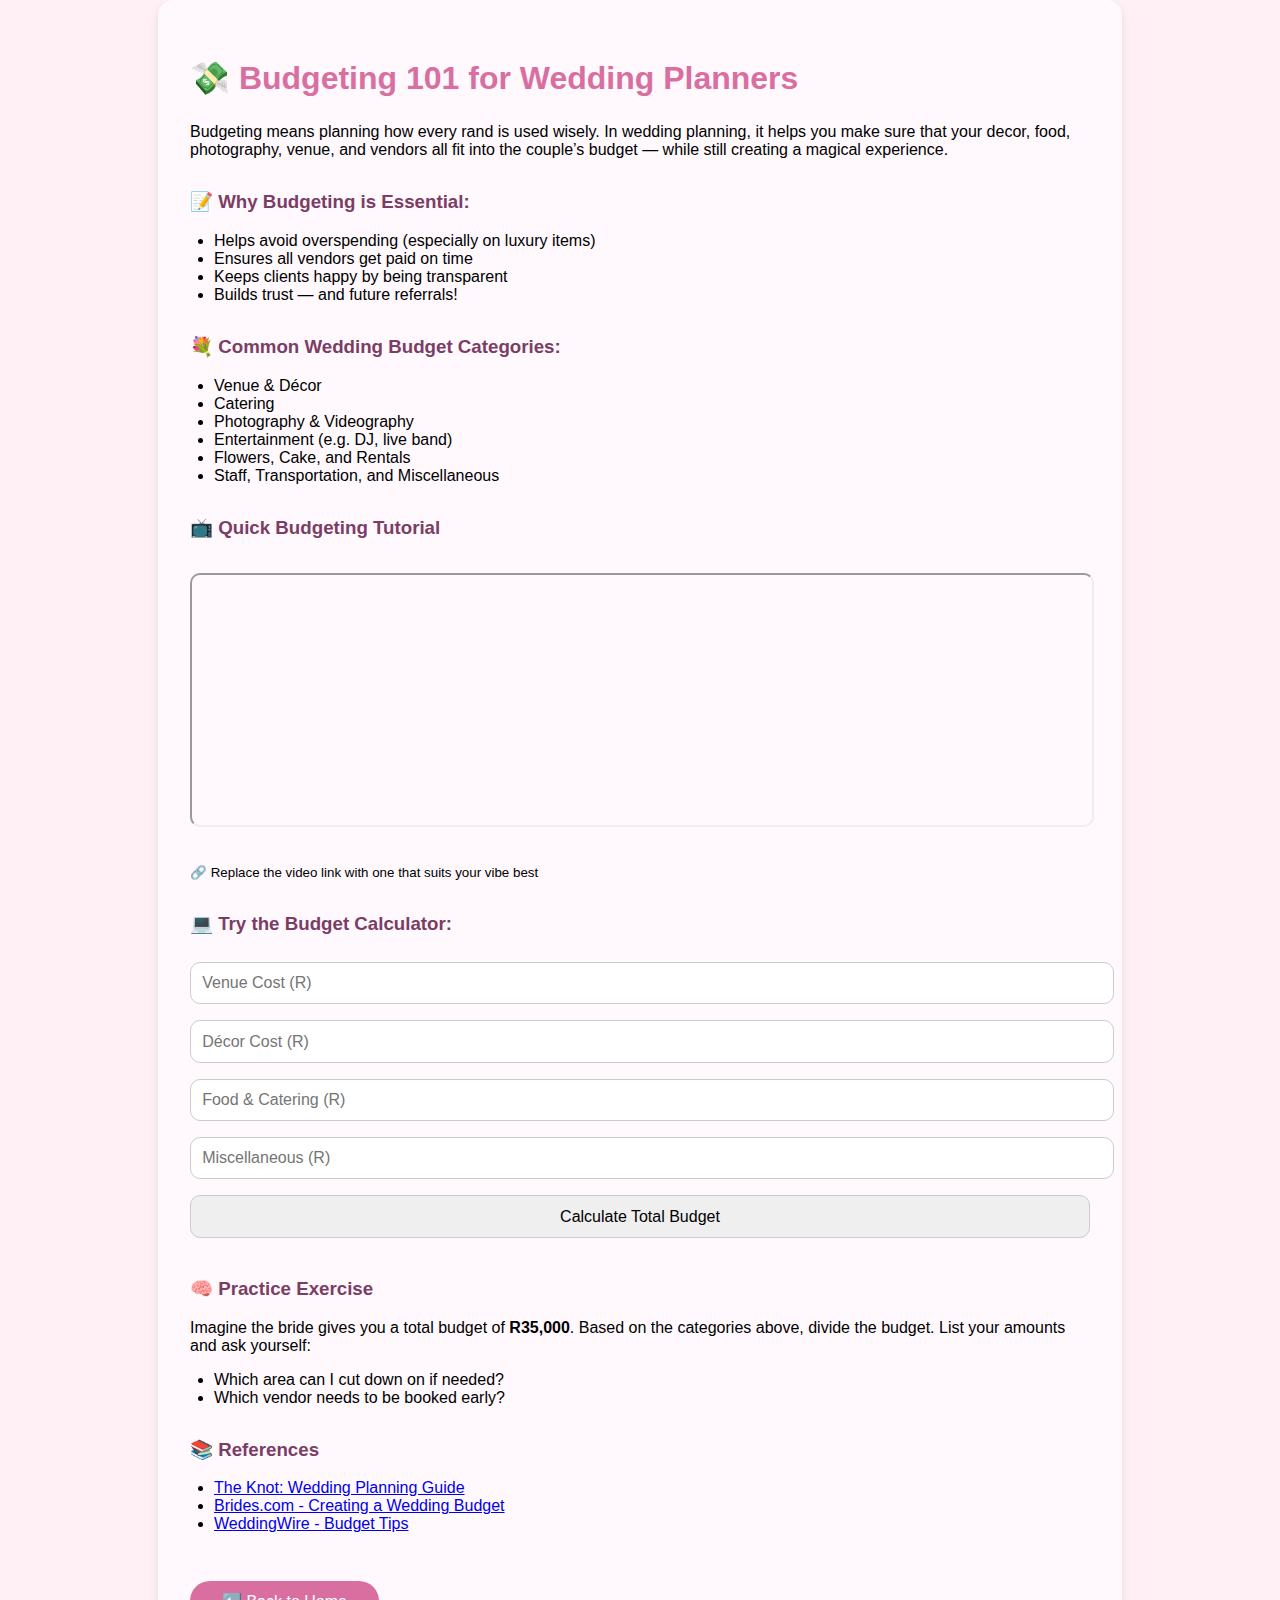
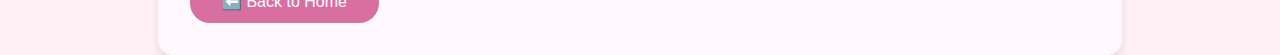
<file: budgeting.html>
<!DOCTYPE html>
<html lang="en">
<head>
  <meta charset="UTF-8" />
  <meta name="viewport" content="width=device-width, initial-scale=1.0"/>
  <title>Budgeting 101 - Flora Finance</title>
  <link rel="stylesheet" href="styles/budgeting.css" />
</head>
<body>
  <div class="container">
    <h2>💸 Budgeting 101 for Wedding Planners</h2>
    <p>Budgeting means planning how every rand is used wisely. In wedding planning, it helps you make sure that your decor, food, photography, venue, and vendors all fit into the couple’s budget — while still creating a magical experience.</p>

    <h3>📝 Why Budgeting is Essential:</h3>
    <ul>
      <li>Helps avoid overspending (especially on luxury items)</li>
      <li>Ensures all vendors get paid on time</li>
      <li>Keeps clients happy by being transparent</li>
      <li>Builds trust — and future referrals!</li>
    </ul>

    <h3>💐 Common Wedding Budget Categories:</h3>
    <ul>
      <li>Venue & Décor</li>
      <li>Catering</li>
      <li>Photography & Videography</li>
      <li>Entertainment (e.g. DJ, live band)</li>
      <li>Flowers, Cake, and Rentals</li>
      <li>Staff, Transportation, and Miscellaneous</li>
    </ul>

    <h3>📺 Quick Budgeting Tutorial</h3>
    <iframe src="https://www.youtube.com/embed/VIDEO_ID" title="Wedding Budgeting Guide"></iframe>
    <p><small>🔗 Replace the video link with one that suits your vibe best</small></p>

    <h3>💻 Try the Budget Calculator:</h3>
    <input type="number" id="venue" placeholder="Venue Cost (R)" />
    <input type="number" id="decor" placeholder="Décor Cost (R)" />
    <input type="number" id="food" placeholder="Food & Catering (R)" />
    <input type="number" id="misc" placeholder="Miscellaneous (R)" />
    <button onclick="calculateTotal()">Calculate Total Budget</button>
    <div class="calculator-result" id="total"></div>

    <h3>🧠 Practice Exercise</h3>
    <p>Imagine the bride gives you a total budget of <strong>R35,000</strong>. Based on the categories above, divide the budget. List your amounts and ask yourself:</p>
    <ul>
      <li>Which area can I cut down on if needed?</li>
      <li>Which vendor needs to be booked early?</li>
    </ul>

    <h3>📚 References</h3>
    <ul>
      <li><a href="https://www.theknot.com" target="_blank">The Knot: Wedding Planning Guide</a></li>
      <li><a href="https://www.brides.com/story/how-to-create-a-wedding-budget" target="_blank">Brides.com - Creating a Wedding Budget</a></li>
      <li><a href="https://www.weddingwire.com/wedding-ideas/how-to-create-a-wedding-budget" target="_blank">WeddingWire - Budget Tips</a></li>
    </ul>

    <a href="index.html" class="back-btn">⬅️ Back to Home</a>
  </div>

  <script src="scripts/budgeting.js"></script>
</body>
</html>
</file>
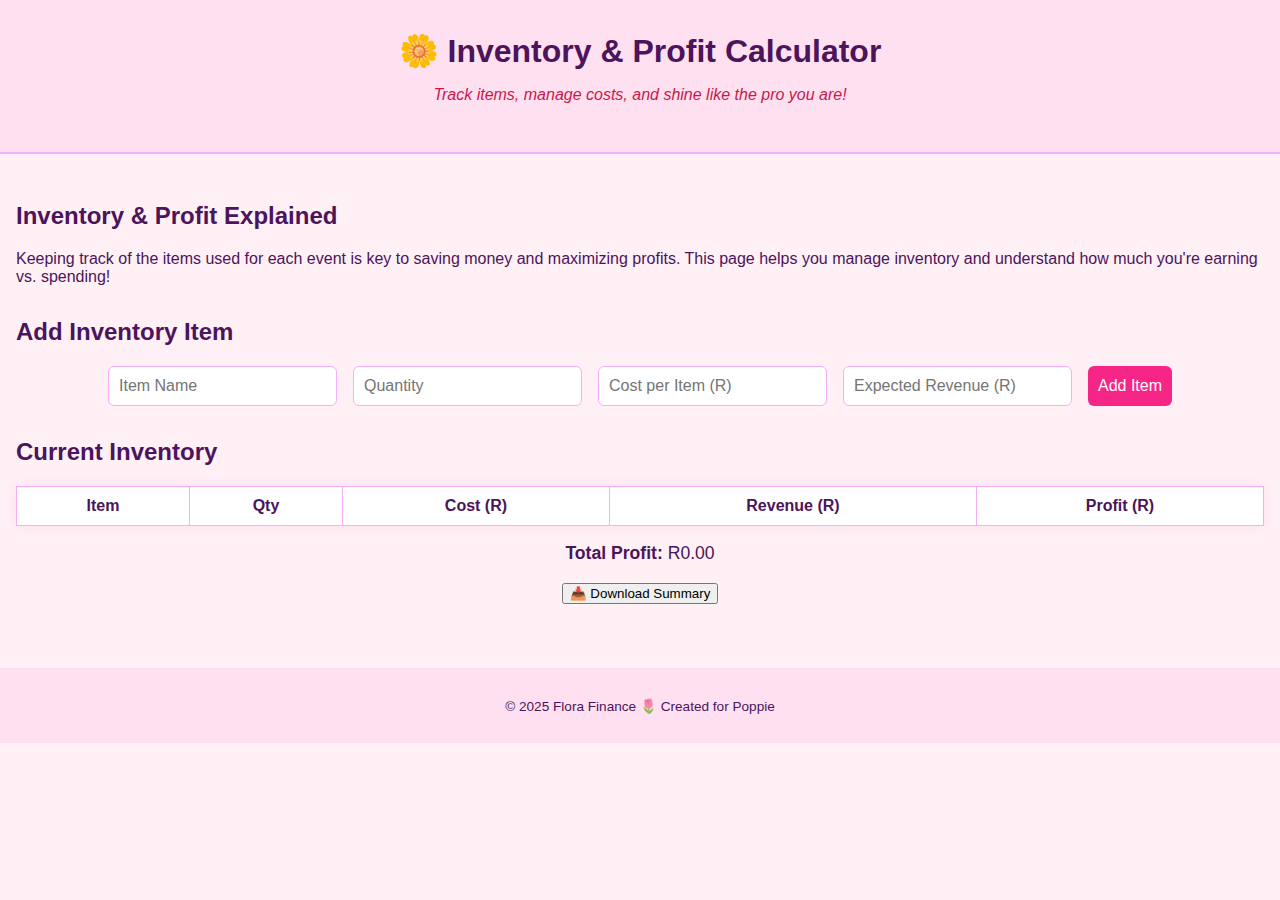
<file: inventory.html>
<!DOCTYPE html>
<html lang="en">
<head>
  <meta charset="UTF-8" />
  <meta name="viewport" content="width=device-width, initial-scale=1.0"/>
  <title>Inventory & Profit - Flora Finance</title>
  <link rel="stylesheet" href="styles/inventory.css" />
</head>
<body>
  <header>
    <h1>🌼 Inventory & Profit Calculator</h1>
    <p class="subtitle">Track items, manage costs, and shine like the pro you are!</p>
  </header>

  <main>
    <section class="info">
      <h2>Inventory & Profit Explained</h2>
      <p>
        Keeping track of the items used for each event is key to saving money and maximizing profits.
        This page helps you manage inventory and understand how much you're earning vs. spending!
      </p>
    </section>

    <section class="inventory-form">
      <h2>Add Inventory Item</h2>
      <form id="inventoryForm">
        <input type="text" id="itemName" placeholder="Item Name" required />
        <input type="number" id="itemQty" placeholder="Quantity" required />
        <input type="number" id="itemCost" placeholder="Cost per Item (R)" required />
        <input type="number" id="expectedRevenue" placeholder="Expected Revenue (R)" required />
        <button type="submit">Add Item</button>
      </form>
    </section>

    <section class="inventory-table">
      <h2>Current Inventory</h2>
      <table>
        <thead>
          <tr>
            <th>Item</th>
            <th>Qty</th>
            <th>Cost (R)</th>
            <th>Revenue (R)</th>
            <th>Profit (R)</th>
          </tr>
        </thead>
        <tbody id="inventoryTableBody">
          <!-- Items will appear here -->
        </tbody>
      </table>
      <div class="summary">
        <p><strong>Total Profit:</strong> R<span id="totalProfit">0.00</span></p>
        <button onclick="downloadInventory()">📥 Download Summary</button>
      </div>
    </section>
  </main>

  <footer>
    <p>&copy; 2025 Flora Finance 🌷 Created for Poppie </p>
  </footer>

  <script src="scripts/inventory.js"></script>
</body>
</html>
</file>
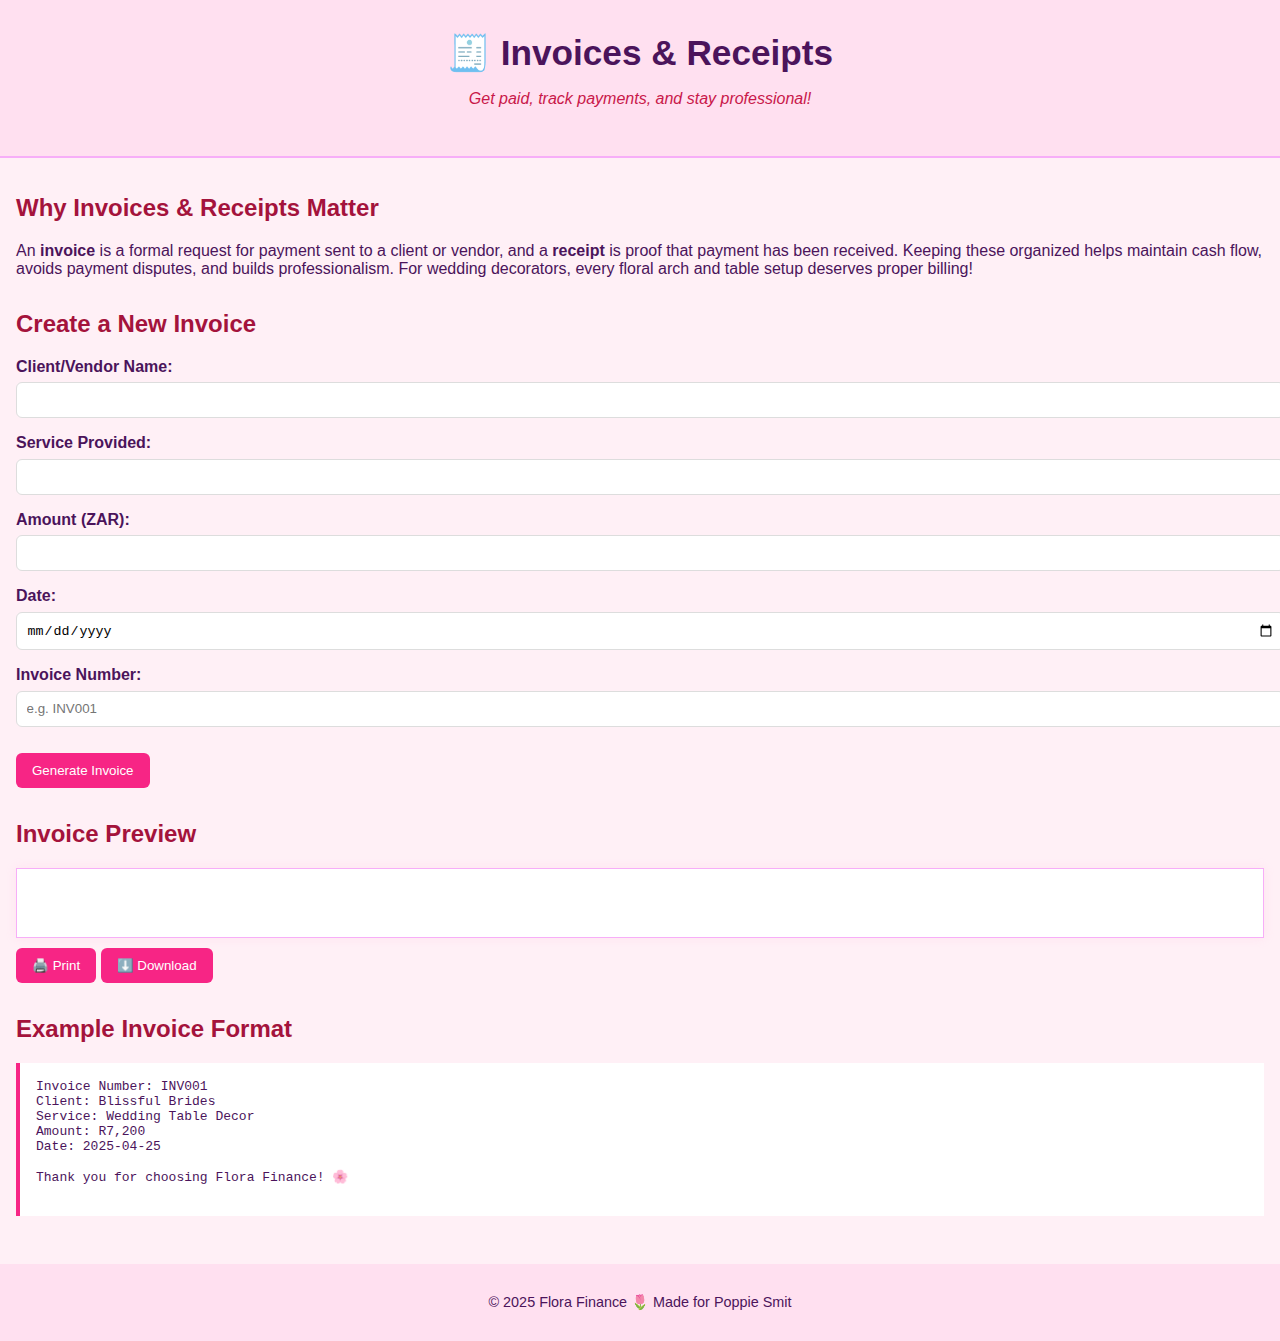
<file: invoices.html>
<!DOCTYPE html>
<html lang="en">
<head>
  <meta charset="UTF-8" />
  <meta name="viewport" content="width=device-width, initial-scale=1.0"/>
  <title>Invoices & Receipts - Flora Finance</title>
  <link rel="stylesheet" href="styles/invoices.css" />
</head>
<body>
  <header>
    <h1>🧾 Invoices & Receipts</h1>
    <p class="subtitle">Get paid, track payments, and stay professional!</p>
  </header>

  <main>
    <section class="info">
      <h2>Why Invoices & Receipts Matter</h2>
      <p>
        An <strong>invoice</strong> is a formal request for payment sent to a client or vendor, and a <strong>receipt</strong> is proof that payment has been received.
        Keeping these organized helps maintain cash flow, avoids payment disputes, and builds professionalism.
        For wedding decorators, every floral arch and table setup deserves proper billing!
      </p>
    </section>

    <section class="invoice-generator">
      <h2>Create a New Invoice</h2>
      <form id="invoice-form">
        <label>Client/Vendor Name:
          <input type="text" id="clientName" required />
        </label>
        <label>Service Provided:
          <input type="text" id="service" required />
        </label>
        <label>Amount (ZAR):
          <input type="number" id="amount" required />
        </label>
        <label>Date:
          <input type="date" id="invoiceDate" required />
        </label>
        <label>Invoice Number:
          <input type="text" id="invoiceNumber" placeholder="e.g. INV001" required />
        </label>
        <button type="button" onclick="generateInvoice()">Generate Invoice</button>
      </form>
    </section>

    <section class="invoice-preview">
      <h2>Invoice Preview</h2>
      <div id="invoice-output" class="invoice-box">
        <!-- Generated invoice will appear here -->
      </div>
      <button id="print-btn" onclick="printInvoice()">🖨️ Print</button>
      <button id="download-btn" onclick="downloadInvoice()">⬇️ Download</button>
    </section>

    <section class="examples">
      <h2>Example Invoice Format</h2>
      <pre>
Invoice Number: INV001
Client: Blissful Brides
Service: Wedding Table Decor
Amount: R7,200
Date: 2025-04-25

Thank you for choosing Flora Finance! 🌸
      </pre>
    </section>
  </main>

  <footer>
    <p>&copy; 2025 Flora Finance 🌷 Made for Poppie Smit</p>
  </footer>

  <script src="scripts/invoices.js"></script>
</body>
</html>
</file>
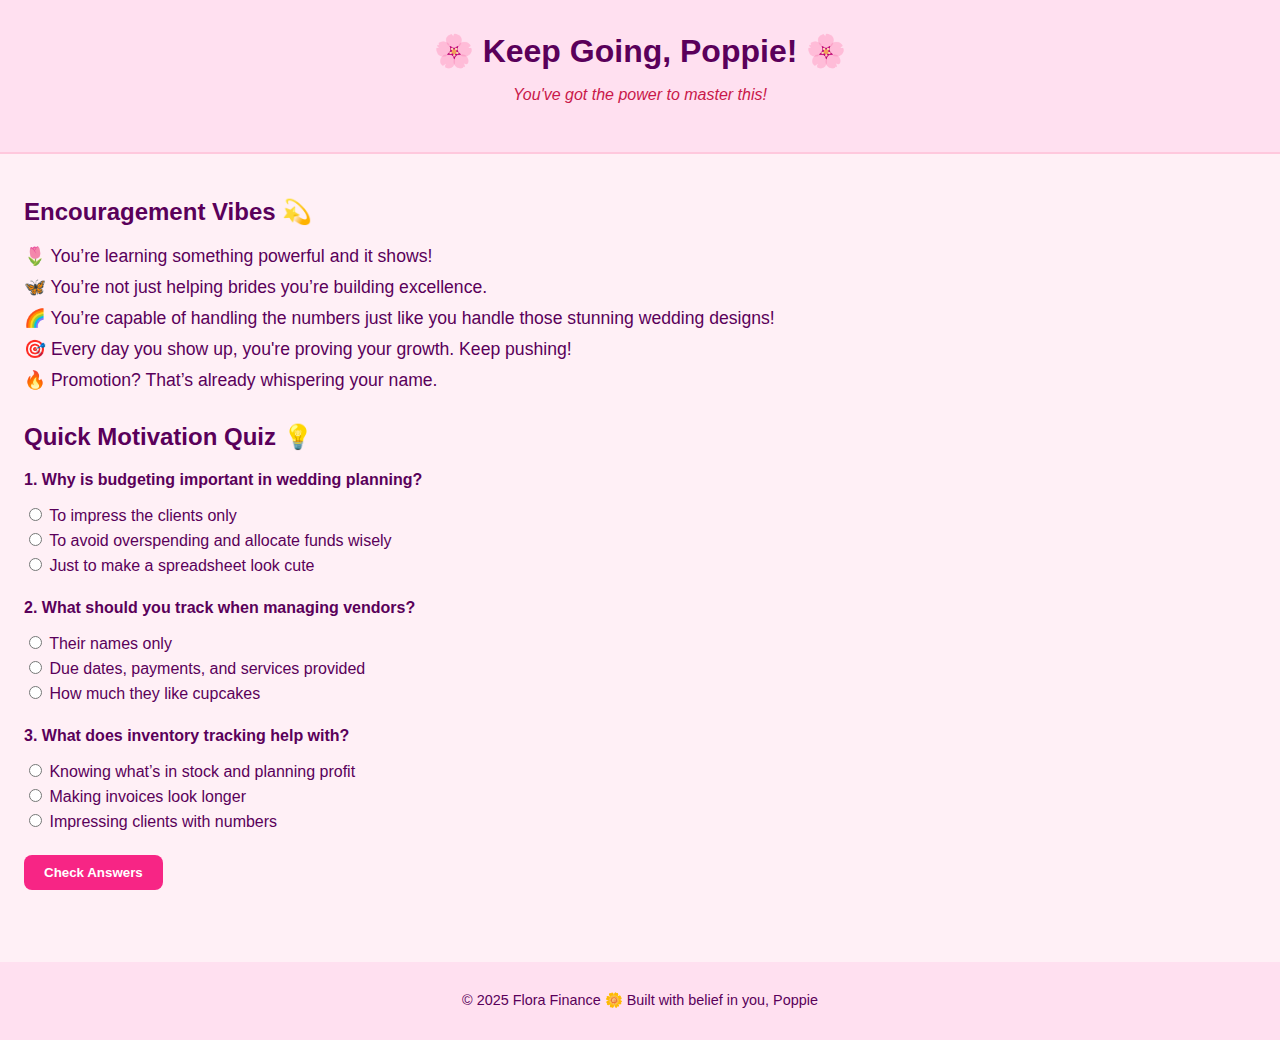
<file: love-encouragement.html>
<!DOCTYPE html>
<html lang="en">
<head>
  <meta charset="UTF-8" />
  <meta name="viewport" content="width=device-width, initial-scale=1.0"/>
  <title>Encouragement & Quiz - Flora Finance</title>
  <link rel="stylesheet" href="styles/love-encouragement.css" />
</head>
<body>
  <header>
    <h1>🌸 Keep Going, Poppie! 🌸</h1>
    <p class="subtitle">You've got the power to master this!</p>
  </header>

  <main>
    <section class="affirmations">
      <h2>Encouragement Vibes 💫</h2>
      <ul>
        <li>🌷 You’re learning something powerful and it shows!</li>
        <li>🦋 You’re not just helping brides you’re building excellence.</li>
        <li>🌈 You’re capable of handling the numbers just like you handle those stunning wedding designs!</li>
        <li>🎯 Every day you show up, you're proving your growth. Keep pushing!</li>
        <li>🔥 Promotion? That’s already whispering your name.</li>
      </ul>
    </section>

    <section class="quiz-section">
      <h2>Quick Motivation Quiz 💡</h2>
      <form id="quiz-form">
        <div class="question">
          <p>1. Why is budgeting important in wedding planning?</p>
          <label><input type="radio" name="q1" value="a" /> To impress the clients only</label>
          <label><input type="radio" name="q1" value="b" /> To avoid overspending and allocate funds wisely</label>
          <label><input type="radio" name="q1" value="c" /> Just to make a spreadsheet look cute</label>
        </div>

        <div class="question">
          <p>2. What should you track when managing vendors?</p>
          <label><input type="radio" name="q2" value="a" /> Their names only</label>
          <label><input type="radio" name="q2" value="b" /> Due dates, payments, and services provided</label>
          <label><input type="radio" name="q2" value="c" /> How much they like cupcakes</label>
        </div>

        <div class="question">
          <p>3. What does inventory tracking help with?</p>
          <label><input type="radio" name="q3" value="a" /> Knowing what’s in stock and planning profit</label>
          <label><input type="radio" name="q3" value="b" /> Making invoices look longer</label>
          <label><input type="radio" name="q3" value="c" /> Impressing clients with numbers</label>
        </div>

        <button type="button" onclick="checkQuiz()">Check Answers</button>
        <p id="quiz-result"></p>
      </form>
    </section>
  </main>

  <footer>
    <p>&copy; 2025 Flora Finance 🌼 Built with belief in you, Poppie</p>
  </footer>

  <script src="scripts/love-encouragement.js"></script>
</body>
</html>
</file>
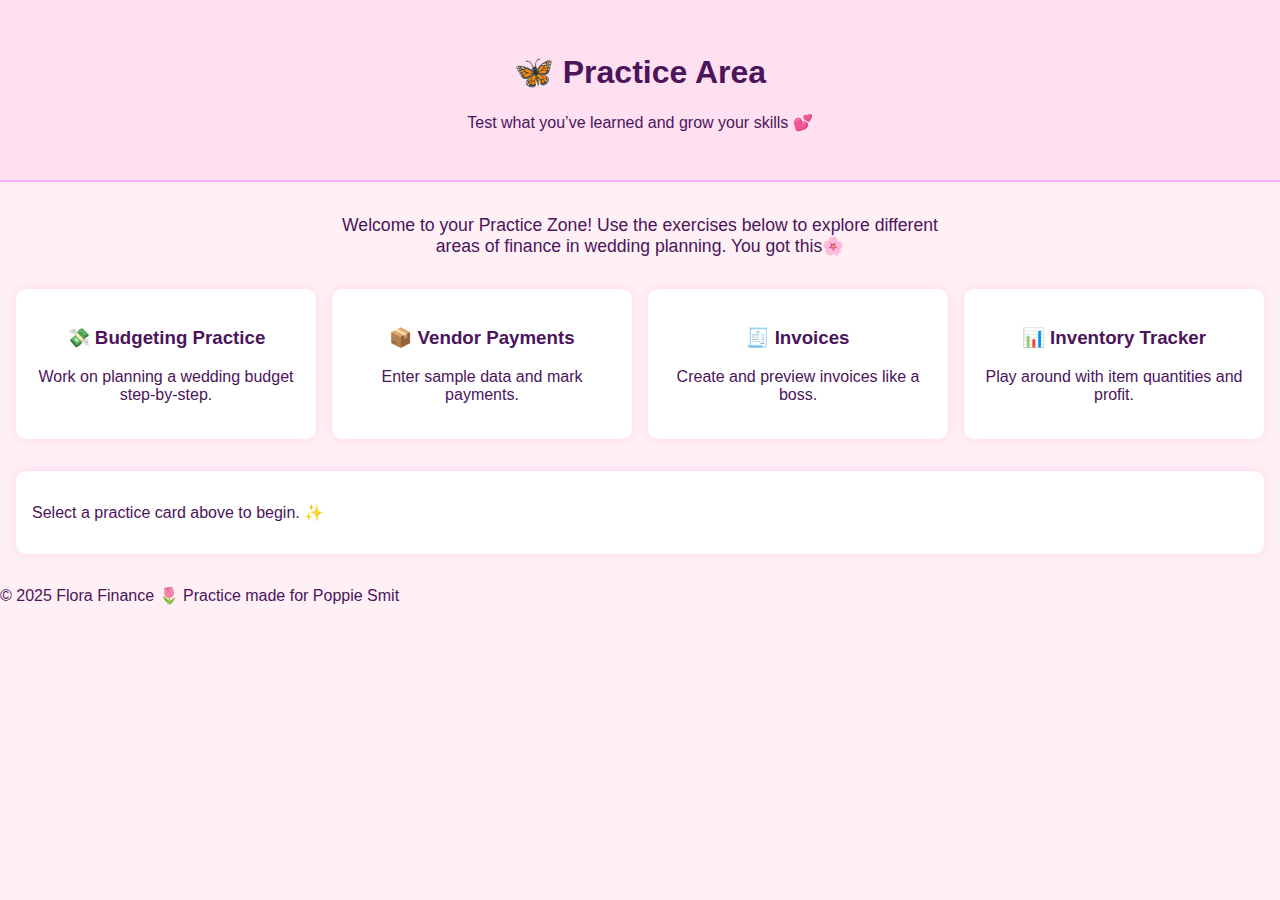
<file: practice.html>
<!DOCTYPE html>
<html lang="en">
<head>
  <meta charset="UTF-8" />
  <meta name="viewport" content="width=device-width, initial-scale=1.0"/>
  <title>Practice Area - Flora Finance</title>
  <link rel="stylesheet" href="styles/practice.css" />
</head>
<body>
  <header>
    <h1>🦋 Practice Area</h1>
    <p>Test what you’ve learned and grow your skills 💕</p>
  </header>

  <main>
    <section class="intro">
      <p>
        Welcome to your Practice Zone! Use the exercises below to explore different areas of finance in wedding planning. You got this🌸
      </p>
    </section>

    <section class="cards">
      <div class="card" onclick="showPractice('budget')">
        <h3>💸 Budgeting Practice</h3>
        <p>Work on planning a wedding budget step-by-step.</p>
      </div>
      <div class="card" onclick="showPractice('vendor')">
        <h3>📦 Vendor Payments</h3>
        <p>Enter sample data and mark payments.</p>
      </div>
      <div class="card" onclick="showPractice('invoice')">
        <h3>🧾 Invoices</h3>
        <p>Create and preview invoices like a boss.</p>
      </div>
      <div class="card" onclick="showPractice('inventory')">
        <h3>📊 Inventory Tracker</h3>
        <p>Play around with item quantities and profit.</p>
      </div>
    </section>

    <section id="practice-section">
      <p>Select a practice card above to begin. ✨</p>
    </section>
  </main>

  <footer>
    <p>&copy; 2025 Flora Finance 🌷 Practice made for Poppie Smit</p>
  </footer>

  <script src="scripts/practice.js"></script>
</body>
</html>
</file>
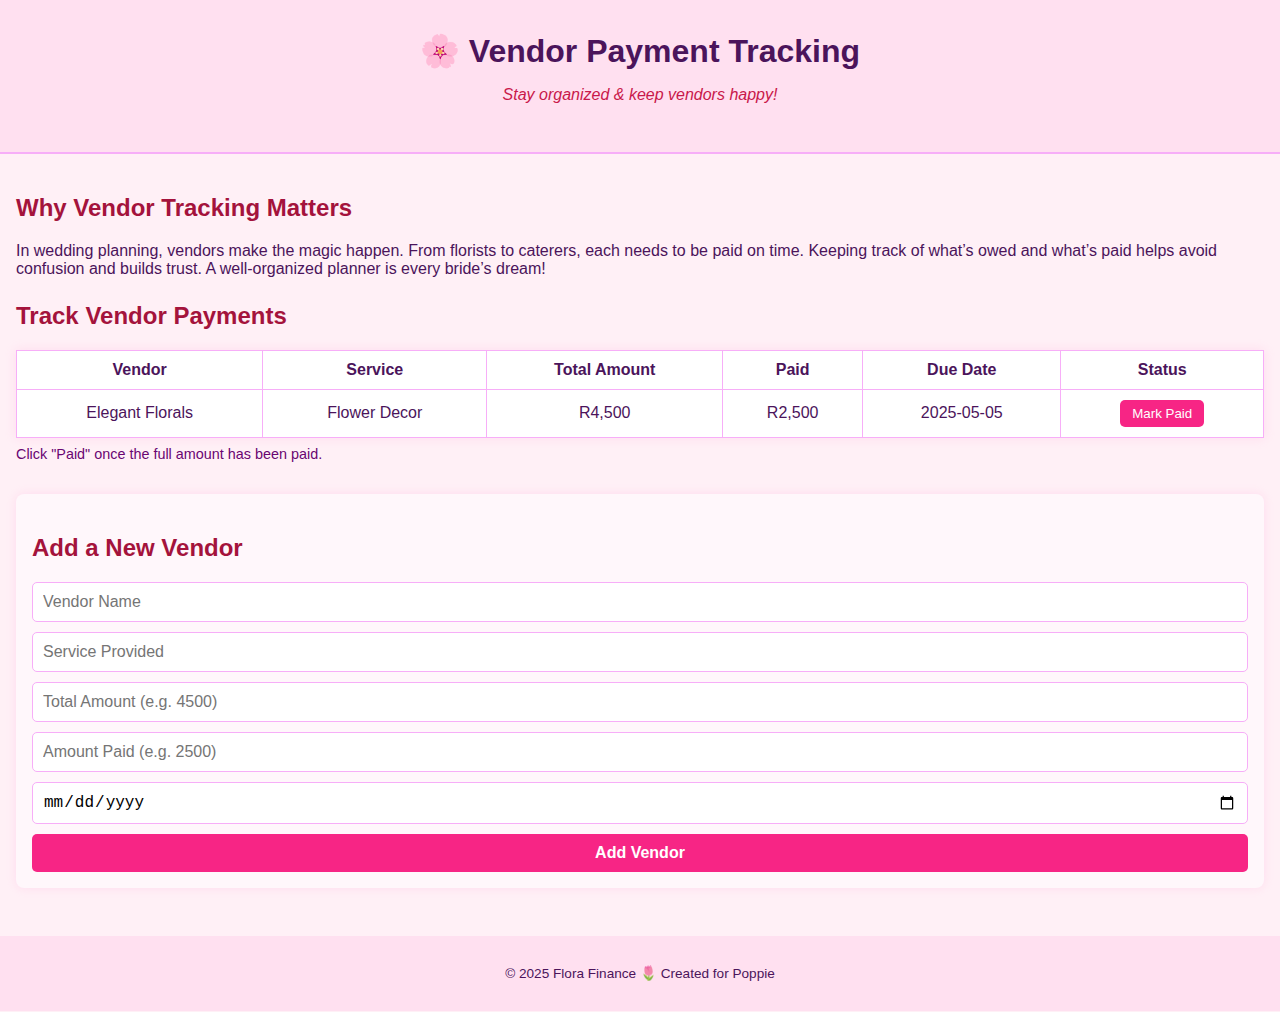
<file: vendor-tracking.html>
<!DOCTYPE html>
<html lang="en">
<head>
  <meta charset="UTF-8" />
  <meta name="viewport" content="width=device-width, initial-scale=1.0" />
  <title>Vendor Payment Tracking - Flora Finance</title>
  <link rel="stylesheet" href="styles/vendor-tracking.css" />
</head>
<body>
  <header>
    <h1>🌸 Vendor Payment Tracking</h1>
    <p class="subtitle">Stay organized & keep vendors happy!</p>
  </header>

  <main>
    <section class="info">
      <h2>Why Vendor Tracking Matters</h2>
      <p>
        In wedding planning, vendors make the magic happen. From florists to caterers,
        each needs to be paid on time. Keeping track of what’s owed and what’s paid
        helps avoid confusion and builds trust. A well-organized planner is every bride’s dream!
      </p>
    </section>

    <section class="tracker">
      <h2>Track Vendor Payments</h2>
      <table>
        <thead>
          <tr>
            <th>Vendor</th>
            <th>Service</th>
            <th>Total Amount</th>
            <th>Paid</th>
            <th>Due Date</th>
            <th>Status</th>
          </tr>
        </thead>
        <tbody id="vendor-table">
          <tr>
            <td>Elegant Florals</td>
            <td>Flower Decor</td>
            <td>R4,500</td>
            <td>R2,500</td>
            <td>2025-05-05</td>
            <td><button onclick="markPaid(this)">Mark Paid</button></td>
          </tr>
        </tbody>
      </table>
      <p class="note">Click "Paid" once the full amount has been paid.</p>
    </section>

    <section class="form-section">
      <h2>Add a New Vendor</h2>
      <form id="vendorForm">
        <input type="text" id="vendorName" placeholder="Vendor Name" required />
        <input type="text" id="service" placeholder="Service Provided" required />
        <input type="number" id="totalAmount" placeholder="Total Amount (e.g. 4500)" required />
        <input type="number" id="amountPaid" placeholder="Amount Paid (e.g. 2500)" required />
        <input type="date" id="dueDate" required />
        <button type="submit">Add Vendor</button>
      </form>
    </section>
  </main>

  <footer>
    <p>&copy; 2025 Flora Finance 🌷 Created for Poppie</p>
  </footer>

  <script src="scripts/vendor-tracking.js"></script>
</body>
</html>
</file>
<file: styles/budgeting.css>
body {
    font-family: 'Segoe UI', sans-serif;
    background-color: #fff0f5;
    margin: 0;
    padding: 0;
  }
  
  .container {
    max-width: 900px;
    margin: auto;
    padding: 2rem;
    background-color: #fff8fc;
    border-radius: 15px;
    box-shadow: 0px 4px 10px rgba(0,0,0,0.1);
  }
  
  h2 {
    color: #d96fa1;
    font-size: 2rem;
  }
  
  h3 {
    color: #7a3e65;
    margin-top: 2rem;
  }
  
  ul {
    padding-left: 1.5rem;
  }
  
  iframe {
    width: 100%;
    height: 250px;
    border-radius: 10px;
    margin: 1rem 0;
  }
  
  input, button {
    padding: 0.7rem;
    margin: 0.5rem 0;
    border-radius: 10px;
    border: 1px solid #ccc;
    width: 100%;
    font-size: 1rem;
  }
  
  .calculator-result {
    font-weight: bold;
    color: #7a3e65;
    margin-top: 1rem;
  }
  
  .back-btn {
    display: inline-block;
    margin-top: 2rem;
    background-color: #d96fa1;
    color: white;
    text-decoration: none;
    padding: 0.7rem 2rem;
    border-radius: 20px;
  }
  
  @media (max-width: 600px) {
    h2 { font-size: 1.5rem; }
    iframe { height: 200px; }
  }
</file>
<file: styles/inventory.css>
body {
    font-family: 'Segoe UI', sans-serif;
    background-color: #fff0f6;
    color: #4b145b;
    margin: 0;
    padding: 0;
  }
  
  header {
    background-color: #ffe0f0;
    text-align: center;
    padding: 2rem 1rem;
    border-bottom: 2px solid #f7aef8;
  }
  
  h1 {
    font-size: 2rem;
    margin: 0;
  }
  
  .subtitle {
    font-style: italic;
    color: #c9184a;
  }
  
  main {
    padding: 1rem;
  }
  
  section {
    margin-top: 2rem;
  }
  
  .inventory-form form {
    display: flex;
    flex-wrap: wrap;
    gap: 1rem;
    justify-content: center;
    margin-bottom: 2rem;
  }
  
  .inventory-form input,
  .inventory-form button {
    padding: 10px;
    font-size: 1rem;
    border-radius: 6px;
    border: 1px solid #f7aef8;
  }
  
  .inventory-form button {
    background-color: #f72585;
    color: white;
    border: none;
    cursor: pointer;
  }
  
  .inventory-form button:hover {
    background-color: #c9184a;
  }
  
  table {
    width: 100%;
    border-collapse: collapse;
    background-color: #fff;
    box-shadow: 0 0 10px rgba(255, 173, 221, 0.3);
  }
  
  th, td {
    border: 1px solid #f7aef8;
    padding: 10px;
    text-align: center;
  }
  
  .summary {
    margin-top: 1rem;
    text-align: center;
    font-size: 1.1rem;
  }
  
  footer {
    background-color: #ffe0f0;
    text-align: center;
    padding: 1rem;
    margin-top: 3rem;
    font-size: 0.85rem;
  }
  
  /* Mobile Responsive */
  @media (max-width: 600px) {
    .inventory-form form {
      flex-direction: column;
      align-items: center;
    }
  
    table, thead, tbody, tr, td, th {
      display: block;
      width: 100%;
    }
  
    tr {
      margin-bottom: 1rem;
      background: #fff;
      box-shadow: 0 0 8px rgba(255, 173, 221, 0.2);
      padding: 0.5rem;
    }
  
    th {
      display: none;
    }
  
    td {
      text-align: right;
      position: relative;
      padding-left: 50%;
    }
  
    td::before {
      content: attr(data-label);
      position: absolute;
      left: 1rem;
      font-weight: bold;
      text-align: left;
    }
  }
</file>
<file: styles/invoices.css>
body {
    font-family: 'Segoe UI', sans-serif;
    background-color: #fff0f6;
    color: #4b145b;
    margin: 0;
    padding: 0;
  }
  
  header {
    background-color: #ffe0f0;
    text-align: center;
    padding: 2rem 1rem;
    border-bottom: 2px solid #f7aef8;
  }
  
  h1 {
    font-size: 2.2rem;
    margin: 0;
  }
  
  .subtitle {
    font-style: italic;
    color: #c9184a;
  }
  
  main {
    padding: 1rem;
  }
  
  section {
    margin-bottom: 2rem;
  }
  
  h2 {
    color: #a4133c;
  }
  
  label {
    display: block;
    margin-bottom: 1rem;
    font-weight: bold;
  }
  
  input {
    width: 100%;
    padding: 0.6rem;
    border-radius: 6px;
    border: 1px solid #ddd;
    margin-top: 0.4rem;
  }
  
  button {
    background-color: #f72585;
    color: white;
    border: none;
    padding: 10px 16px;
    margin-top: 10px;
    border-radius: 6px;
    cursor: pointer;
    transition: background-color 0.3s;
  }
  
  button:hover {
    background-color: #c9184a;
  }
  
  .invoice-box {
    background-color: #fff;
    padding: 1rem;
    border: 1px solid #f7aef8;
    box-shadow: 0 0 10px rgba(255, 173, 221, 0.2);
    margin-top: 1rem;
    white-space: pre-line;
  }
  
  pre {
    background-color: #fff;
    padding: 1rem;
    border-left: 4px solid #f72585;
    font-family: monospace;
    color: #4b145b;
  }
  
  footer {
    text-align: center;
    padding: 1rem;
    background-color: #ffe0f0;
    font-size: 0.9rem;
  }
  
  /* Mobile Responsive */
  @media (max-width: 600px) {
    input, button {
      width: 100%;
    }
  }
</file>
<file: styles/love-encouragement.css>
body {
    font-family: 'Segoe UI', sans-serif;
    background-color: #fff0f6;
    margin: 0;
    padding: 0;
    color: #5a005a;
  }
  
  header {
    background: #ffe0f0;
    padding: 2rem 1rem;
    text-align: center;
    border-bottom: 2px solid #ffc8dd;
  }
  
  h1 {
    margin: 0;
    font-size: 2rem;
  }
  
  .subtitle {
    font-style: italic;
    color: #c9184a;
  }
  
  main {
    padding: 1.5rem;
  }
  
  .affirmations ul {
    list-style: none;
    padding-left: 0;
  }
  
  .affirmations li {
    margin-bottom: 10px;
    font-weight: 500;
    font-size: 1.1rem;
  }
  
  .quiz-section {
    margin-top: 2rem;
  }
  
  .question {
    margin-bottom: 1.5rem;
  }
  
  .question p {
    font-weight: bold;
  }
  
  label {
    display: block;
    margin: 5px 0;
  }
  
  button {
    padding: 10px 20px;
    background-color: #f72585;
    color: #fff;
    border: none;
    border-radius: 8px;
    cursor: pointer;
    font-weight: bold;
  }
  
  button:hover {
    background-color: #c9184a;
  }
  
  #quiz-result {
    margin-top: 1rem;
    font-weight: bold;
    color: #5a189a;
  }
  
  footer {
    background-color: #ffe0f0;
    text-align: center;
    padding: 1rem;
    font-size: 0.9rem;
    margin-top: 2rem;
  }
  
  /* Responsive */
  @media (max-width: 600px) {
    main {
      padding: 1rem;
    }
  
    h1 {
      font-size: 1.6rem;
    }
  
    .question p, label {
      font-size: 0.95rem;
    }
  }
</file>
<file: styles/practice.css>
body {
    font-family: 'Segoe UI', sans-serif;
    background: #fff0f6;
    margin: 0;
    padding: 0;
    color: #4b145b;
  }
  
  header {
    text-align: center;
    padding: 2rem 1rem;
    background: #ffe0f0;
    border-bottom: 2px solid #f7aef8;
  }
  
  main {
    padding: 1rem;
  }
  
  .intro {
    max-width: 600px;
    margin: 0 auto 2rem auto;
    text-align: center;
    font-size: 1.1rem;
  }
  
  .cards {
    display: grid;
    grid-template-columns: repeat(auto-fit, minmax(240px, 1fr));
    gap: 1rem;
  }
  
  .card {
    background: #fff;
    padding: 1.2rem;
    border-radius: 10px;
    box-shadow: 0 0 10px rgba(255, 173, 221, 0.4);
    cursor: pointer;
    transition: transform 0.2s;
    text-align: center;
  }
  
  .card:hover {
    transform: scale(1.03);
    background-color: #fce7f3;
  }
  
  #practice-section {
    margin-top: 2rem;
    padding: 1rem;
    background: #fff;
    border-radius: 10px;
    box-shadow: 0 0 10px rgba(255, 173, 221, 0.4);
  }
  
  /* Mobile tweaks */
  @media (max-width: 600px) {
    .cards {
      grid-template-columns: 1fr;
    }
  }
</file>
<file: styles/vendor-tracking.css>
body {
    font-family: 'Segoe UI', sans-serif;
    background-color: #fff0f6;
    color: #4b145b;
    margin: 0;
    padding: 0;
  }
  
  header {
    background-color: #ffe0f0;
    text-align: center;
    padding: 2rem 1rem;
    border-bottom: 2px solid #f7aef8;
  }
  
  h1 {
    font-size: 2rem;
    margin: 0;
  }
  
  .subtitle {
    font-style: italic;
    color: #c9184a;
  }
  
  main {
    padding: 1rem;
  }
  
  section h2 {
    color: #a4133c;
    margin-top: 1.5rem;
  }
  
  table {
    width: 100%;
    border-collapse: collapse;
    margin-top: 1rem;
    background: #fff;
    box-shadow: 0 0 10px rgba(255, 173, 221, 0.3);
  }
  
  th, td {
    border: 1px solid #f7aef8;
    padding: 10px;
    text-align: center;
  }
  
  button {
    padding: 6px 12px;
    background-color: #f72585;
    color: white;
    border: none;
    border-radius: 5px;
    cursor: pointer;
  }
  
  button:hover {
    background-color: #c9184a;
  }
  
  .note {
    font-size: 0.9rem;
    color: #6a0572;
    margin-top: 0.5rem;
  }
  
  footer {
    background-color: #ffe0f0;
    text-align: center;
    padding: 1rem;
    margin-top: 2rem;
    font-size: 0.85rem;
  }
  
  /* Form section */
  .form-section {
    margin-top: 2rem;
    padding: 1rem;
    background-color: #fff7fb;
    border-radius: 8px;
    box-shadow: 0 0 10px rgba(255, 173, 221, 0.3);
  }
  
  form {
    display: flex;
    flex-direction: column;
    gap: 10px;
  }
  
  input {
    padding: 10px;
    border: 1px solid #f7aef8;
    border-radius: 5px;
    font-size: 1rem;
  }
  
  form button {
    background-color: #f72585;
    color: white;
    font-weight: bold;
    font-size: 1rem;
    padding: 10px;
    border-radius: 5px;
    cursor: pointer;
  }
  
  form button:hover {
    background-color: #c9184a;
  }
  
  /* Mobile Responsive */
  @media (max-width: 600px) {
    table, thead, tbody, th, td, tr {
      display: block;
      width: 100%;
    }
  
    tr {
      margin-bottom: 1rem;
      box-shadow: 0 0 8px rgba(255, 173, 221, 0.2);
      padding: 0.5rem;
      background-color: #fff;
    }
  
    th {
      display: none;
    }
  
    td {
      text-align: right;
      padding-left: 50%;
      position: relative;
    }
  
    td::before {
      content: attr(data-label);
      position: absolute;
      left: 1rem;
      text-align: left;
      font-weight: bold;
    }
  }
</file>
